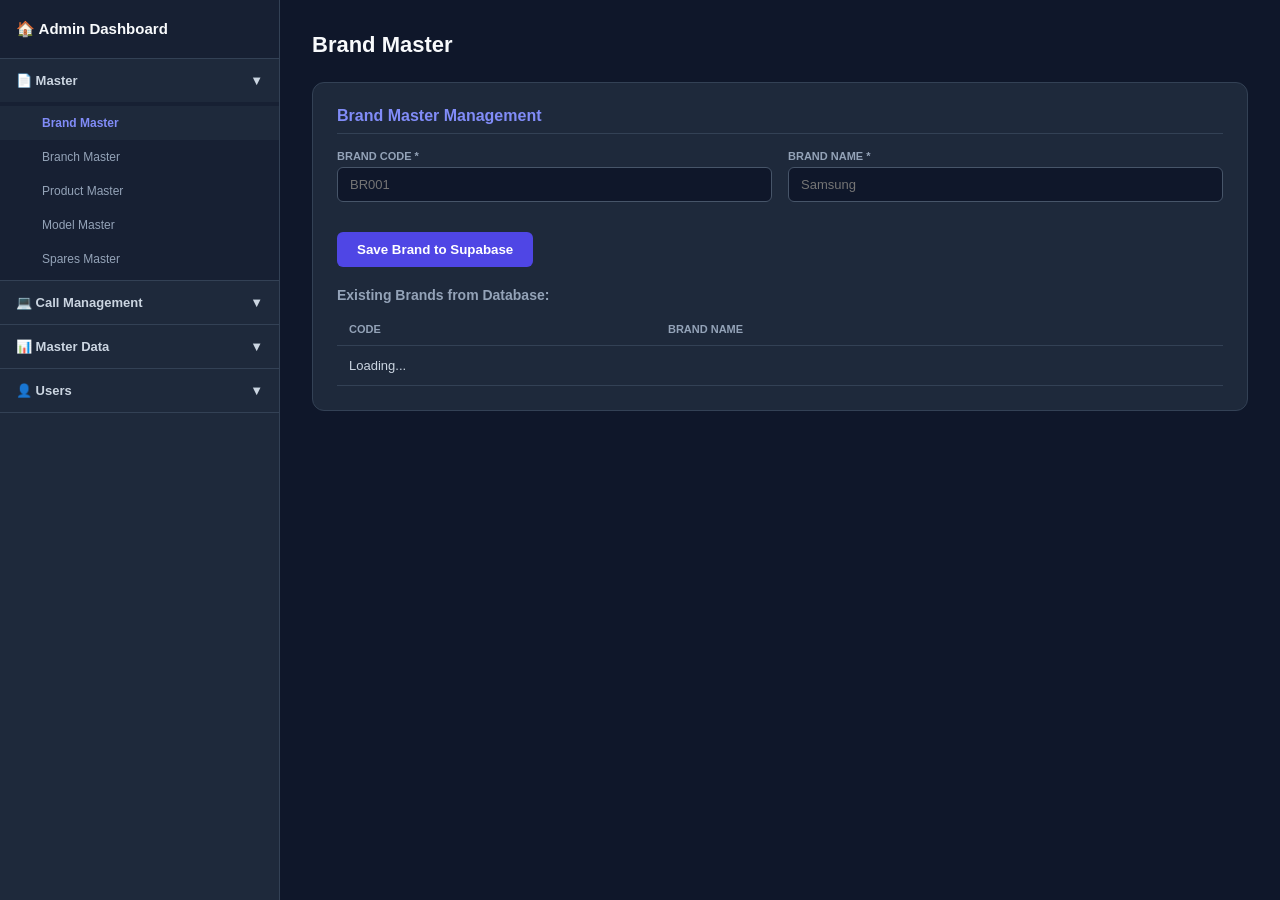
<file: Index.html>
<!DOCTYPE html>
<html>
<head>
  <base target="_top">
  <meta charset="utf-8">
  <title>QUICKSERVES OS - Admin Panel</title>
  <style>
    * { box-sizing: border-box; margin: 0; padding: 0; font-family: -apple-system, BlinkMacSystemFont, "Segoe UI", Roboto, sans-serif; }
    body { background-color: #0f172a; color: #f8fafc; min-height: 100vh; display: flex; }
    
    .sidebar { width: 280px; background-color: #1e293b; border-right: 1px solid #334155; overflow-y: auto; height: 100vh; position: fixed; }
    .sidebar-brand { font-size: 15px; font-weight: bold; color: #f8fafc; padding: 20px 16px; background: #172033; display: flex; align-items: center; gap: 10px; border-bottom: 1px solid #334155; }
    
    .menu-dropdown { border-bottom: 1px solid #334155; }
    .menu-header { padding: 14px 16px; color: #cbd5e1; font-size: 13px; font-weight: 600; cursor: pointer; display: flex; align-items: center; justify-content: space-between; transition: 0.2s; }
    .menu-header:hover { background-color: #334155; color: #fff; }
    
    .submenu { display: none; background-color: #172033; padding: 4px 0; }
    .submenu.open { display: block; }
    .submenu-item { padding: 10px 16px 10px 42px; color: #94a3b8; font-size: 12px; cursor: pointer; transition: 0.2s; }
    .submenu-item:hover { color: #f8fafc; background-color: #1e293b; }
    .submenu-item.active { color: #818cf8; font-weight: 600; background-color: #1e293b; }

    .main { flex: 1; margin-left: 280px; padding: 32px; overflow-y: auto; }
    .header { display: flex; justify-content: space-between; align-items: center; margin-bottom: 24px; }
    .header h1 { font-size: 22px; font-weight: 700; color: #f8fafc; }
    
    .panel-card { background-color: #1e293b; border: 1px solid #334155; border-radius: 12px; padding: 24px; margin-bottom: 20px; }
    .panel-title { font-size: 16px; font-weight: 600; color: #818cf8; margin-bottom: 16px; border-bottom: 1px solid #334155; padding-bottom: 8px; }
    
    .form-grid { display: grid; grid-template-columns: repeat(2, 1fr); gap: 16px; margin-bottom: 16px; }
    .form-group { margin-bottom: 14px; }
    label { display: block; font-size: 11px; font-weight: 600; color: #94a3b8; margin-bottom: 5px; text-transform: uppercase; }
    input, select { width: 100%; background: #0f172a; border: 1px solid #475569; color: #f8fafc; padding: 9px 12px; border-radius: 6px; font-size: 13px; }
    
    .action-btn { background-color: #4f46e5; color: white; border: none; padding: 10px 20px; border-radius: 6px; font-weight: 600; cursor: pointer; }
    .action-btn:hover { background-color: #4338ca; }
    
    table { width: 100%; border-collapse: collapse; margin-top: 10px; }
    th { text-align: left; padding: 10px 12px; font-size: 11px; font-weight: 700; color: #94a3b8; border-bottom: 1px solid #334155; text-transform: uppercase; }
    td { padding: 12px; font-size: 13px; color: #cbd5e1; border-bottom: 1px solid #334155; }
  </style>
</head>
<body>

  <!-- ADMIN SIDEBAR WITH ALL MENUS -->
  <div class="sidebar">
    <div class="sidebar-brand">🏠 Admin Dashboard</div>

    <!-- MASTER MENU -->
    <div class="menu-dropdown">
      <div class="menu-header" onclick="toggleSubmenu('masterSub')"><span>📄 Master</span> <span>▼</span></div>
      <div class="submenu open" id="masterSub">
        <div class="submenu-item active" onclick="switchView('Brand Master', this)">Brand Master</div>
        <div class="submenu-item" onclick="switchView('Branch Master', this)">Branch Master</div>
        <div class="submenu-item" onclick="switchView('Product Master', this)">Product Master</div>
        <div class="submenu-item" onclick="switchView('Model Master', this)">Model Master</div>
        <div class="submenu-item" onclick="switchView('Spares Master', this)">Spares Master</div>
      </div>
    </div>

    <!-- CALL MANAGEMENT MENU -->
    <div class="menu-dropdown">
      <div class="menu-header" onclick="toggleSubmenu('callSub')"><span>💻 Call Management</span> <span>▼</span></div>
      <div class="submenu" id="callSub">
        <div class="submenu-item" onclick="switchView('Call Registration', this)">Call Registration</div>
        <div class="submenu-item" onclick="switchView('Call View', this)">Call View</div>
        <div class="submenu-item" onclick="switchView('Call Allotment', this)">Call Allotment</div>
      </div>
    </div>

    <!-- MASTER DATA MENU -->
    <div class="menu-dropdown">
      <div class="menu-header" onclick="toggleSubmenu('masterDataSub')"><span>📊 Master Data</span> <span>▼</span></div>
      <div class="submenu" id="masterDataSub">
        <div class="submenu-item" onclick="switchView('Master Data Download', this)">Master Data Download</div>
      </div>
    </div>

    <!-- USERS MENU -->
    <div class="menu-dropdown">
      <div class="menu-header" onclick="toggleSubmenu('usersSub')"><span>👤 Users</span> <span>▼</span></div>
      <div class="submenu" id="usersSub">
        <div class="submenu-item" onclick="switchView('Create User', this)">Create User</div>
        <div class="submenu-item" onclick="switchView('Update User', this)">Update User</div>
      </div>
    </div>
  </div>

  <!-- MAIN AREA -->
  <div class="main">
    <div class="header"><h1 id="currentTitle">Brand Master</h1></div>
    <div id="dynamicContentArea" class="panel-card"></div>
  </div>

  <script>
    function toggleSubmenu(id) {
      document.getElementById(id).classList.toggle('open');
    }

    function switchView(title, el) {
      document.querySelectorAll('.submenu-item').forEach(item => item.classList.remove('active'));
      if(el) el.classList.add('active');
      
      document.getElementById('currentTitle').innerText = title;
      var contentArea = document.getElementById('dynamicContentArea');
      
      if(title === 'Brand Master') {
        contentArea.innerHTML = `
          <div class="panel-title">Brand Master Management</div>
          <form id="brandForm" onsubmit="saveBrand(event)">
            <div class="form-grid">
              <div class="form-group"><label>Brand Code *</label><input type="text" id="brandCode" placeholder="BR001" required></div>
              <div class="form-group"><label>Brand Name *</label><input type="text" id="brandName" placeholder="Samsung" required></div>
            </div>
            <button type="submit" class="action-btn">Save Brand to Supabase</button>
          </form>
          <h3 style="margin-top:20px; font-size:14px; color:#94a3b8;">Existing Brands from Database:</h3>
          <table><thead><tr><th>Code</th><th>Brand Name</th></tr></thead><tbody id="brandTableBody"><tr><td colspan="2">Loading...</td></tr></tbody></table>`;
        loadBrands();
      } else if(title === 'Create User' || title === 'Update User') {
        contentArea.innerHTML = `
          <div class="panel-title">${title} Panel</div>
          <form onsubmit="alert('User operation ready!'); return false;">
            <div class="form-grid">
              <div class="form-group"><label>User Code *</label><input type="text" placeholder="USR001" required></div>
              <div class="form-group"><label>Full Name *</label><input type="text" placeholder="Full Name" required></div>
              <div class="form-group"><label>Email *</label><input type="email" placeholder="Email" required></div>
              <div class="form-group"><label>Role *</label><select><option>Admin</option><option>Engineer</option><option>Operator</option></select></div>
            </div>
            <button type="submit" class="action-btn">${title}</button>
          </form>`;
      } else if(title === 'Call Registration') {
        contentArea.innerHTML = `
          <div class="panel-title">Service Call Registration</div>
          <form onsubmit="alert('Call registered successfully!'); return false;">
            <div class="form-grid">
              <div class="form-group"><label>Customer Name *</label><input type="text" placeholder="Customer Name" required></div>
              <div class="form-group"><label>Mobile Number *</label><input type="text" placeholder="Mobile Number" required></div>
              <div class="form-group"><label>Brand *</label><input type="text" placeholder="Brand Name" required></div>
              <div class="form-group"><label>City *</label><input type="text" placeholder="City" required></div>
            </div>
            <button type="submit" class="action-btn">Register Call</button>
          </form>`;
      } else {
        contentArea.innerHTML = `
          <div class="panel-title">${title} Panel</div>
          <p style="color:#cbd5e1; font-size:14px;">Yeh window <b>${title}</b> ke liye active hai.</p>`;
      }
    }

    function saveBrand(event) {
      event.preventDefault();
      var code = document.getElementById('brandCode').value;
      var name = document.getElementById('brandName').value;

      google.script.run
        .withSuccessHandler(function(res) {
          if (res.success) {
            alert('Brand successfully saved to Supabase!');
            document.getElementById('brandForm').reset();
            loadBrands();
          } else {
            alert('Error: ' + res.message);
          }
        })
        .withFailureHandler(function(err) { alert('Failed: ' + err.message); })
        .saveBrandServer(code, name);
    }

    function loadBrands() {
      google.script.run
        .withSuccessHandler(function(data) {
          var tbody = document.getElementById('brandTableBody');
          if (!tbody) return;
          if (!data || data.length === 0) {
            tbody.innerHTML = '<tr><td colspan="2">No brands found in database.</td></tr>';
            return;
          }
          tbody.innerHTML = '';
          data.forEach(function(row) {
            tbody.innerHTML += '<tr><td>' + row.brand_code + '</td><td>' + row.brand_name + '</td></tr>';
          });
        })
        .getBrandsServer();
    }

    // Load initial view
    window.onload = function() {
      switchView('Brand Master', document.querySelector('.submenu-item'));
    };
  </script>
</body>
</html>
</file>
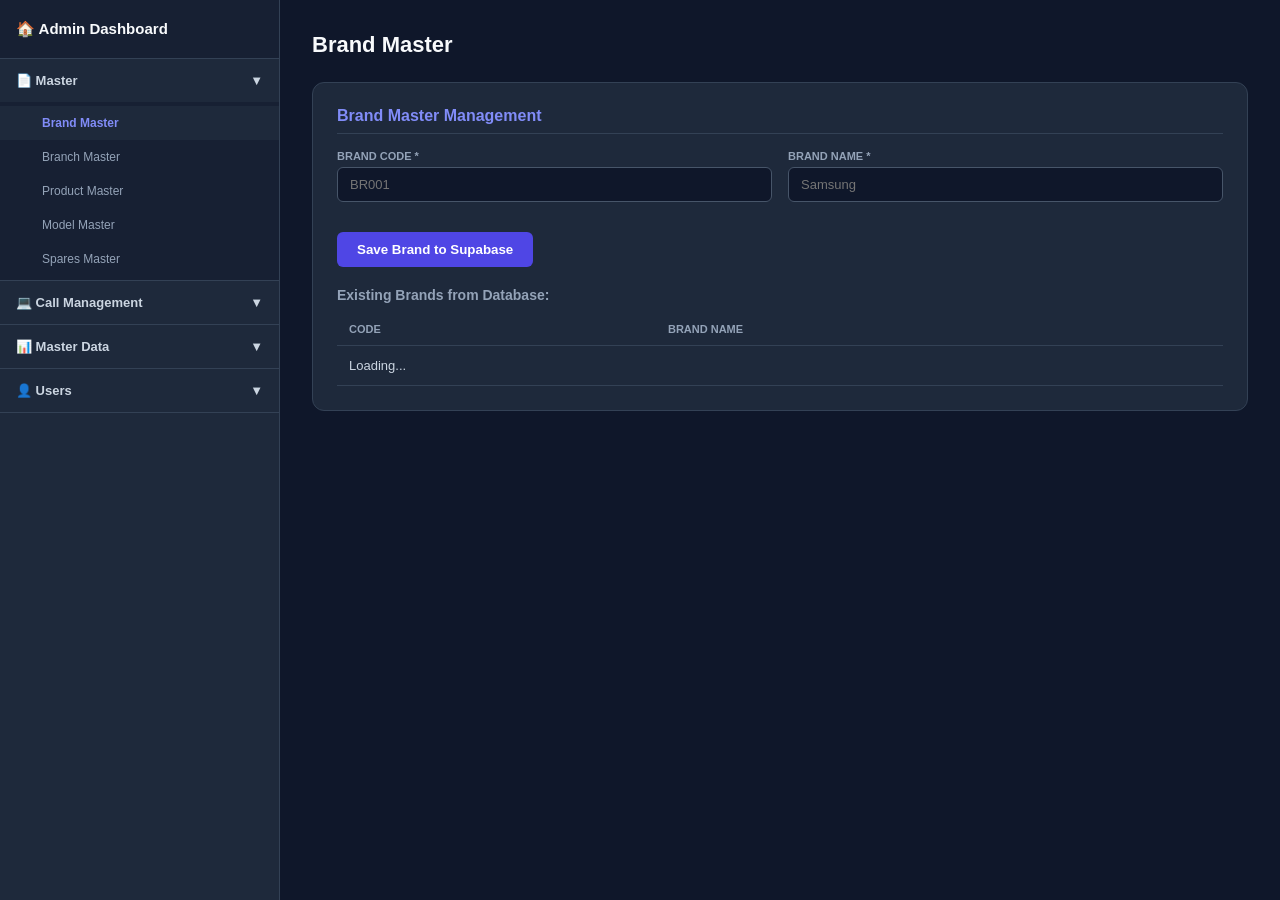
<file: gemini-code-1786320805284.html>
<!DOCTYPE html>
<html>
<head>
  <base target="_top">
  <meta charset="utf-8">
  <title>QUICKSERVES OS - Admin Panel</title>
  <style>
    * { box-sizing: border-box; margin: 0; padding: 0; font-family: -apple-system, BlinkMacSystemFont, "Segoe UI", Roboto, sans-serif; }
    body { background-color: #0f172a; color: #f8fafc; min-height: 100vh; display: flex; }
    
    .sidebar { width: 280px; background-color: #1e293b; border-right: 1px solid #334155; overflow-y: auto; height: 100vh; position: fixed; }
    .sidebar-brand { font-size: 15px; font-weight: bold; color: #f8fafc; padding: 20px 16px; background: #172033; display: flex; align-items: center; gap: 10px; border-bottom: 1px solid #334155; }
    
    .menu-dropdown { border-bottom: 1px solid #334155; }
    .menu-header { padding: 14px 16px; color: #cbd5e1; font-size: 13px; font-weight: 600; cursor: pointer; display: flex; align-items: center; justify-content: space-between; transition: 0.2s; }
    .menu-header:hover { background-color: #334155; color: #fff; }
    
    .submenu { display: none; background-color: #172033; padding: 4px 0; }
    .submenu.open { display: block; }
    .submenu-item { padding: 10px 16px 10px 42px; color: #94a3b8; font-size: 12px; cursor: pointer; transition: 0.2s; }
    .submenu-item:hover { color: #f8fafc; background-color: #1e293b; }
    .submenu-item.active { color: #818cf8; font-weight: 600; background-color: #1e293b; }

    .main { flex: 1; margin-left: 280px; padding: 32px; overflow-y: auto; }
    .header { display: flex; justify-content: space-between; align-items: center; margin-bottom: 24px; }
    .header h1 { font-size: 22px; font-weight: 700; color: #f8fafc; }
    
    .panel-card { background-color: #1e293b; border: 1px solid #334155; border-radius: 12px; padding: 24px; margin-bottom: 20px; }
    .panel-title { font-size: 16px; font-weight: 600; color: #818cf8; margin-bottom: 16px; border-bottom: 1px solid #334155; padding-bottom: 8px; }
    
    .form-grid { display: grid; grid-template-columns: repeat(2, 1fr); gap: 16px; margin-bottom: 16px; }
    .form-group { margin-bottom: 14px; }
    label { display: block; font-size: 11px; font-weight: 600; color: #94a3b8; margin-bottom: 5px; text-transform: uppercase; }
    input, select { width: 100%; background: #0f172a; border: 1px solid #475569; color: #f8fafc; padding: 9px 12px; border-radius: 6px; font-size: 13px; }
    
    .action-btn { background-color: #4f46e5; color: white; border: none; padding: 10px 20px; border-radius: 6px; font-weight: 600; cursor: pointer; }
    .action-btn:hover { background-color: #4338ca; }
    
    table { width: 100%; border-collapse: collapse; margin-top: 10px; }
    th { text-align: left; padding: 10px 12px; font-size: 11px; font-weight: 700; color: #94a3b8; border-bottom: 1px solid #334155; text-transform: uppercase; }
    td { padding: 12px; font-size: 13px; color: #cbd5e1; border-bottom: 1px solid #334155; }
  </style>
</head>
<body>

  <!-- ADMIN SIDEBAR WITH ALL MENUS -->
  <div class="sidebar">
    <div class="sidebar-brand">🏠 Admin Dashboard</div>

    <!-- MASTER MENU -->
    <div class="menu-dropdown">
      <div class="menu-header" onclick="toggleSubmenu('masterSub')"><span>📄 Master</span> <span>▼</span></div>
      <div class="submenu open" id="masterSub">
        <div class="submenu-item active" onclick="switchView('Brand Master', this)">Brand Master</div>
        <div class="submenu-item" onclick="switchView('Branch Master', this)">Branch Master</div>
        <div class="submenu-item" onclick="switchView('Product Master', this)">Product Master</div>
        <div class="submenu-item" onclick="switchView('Model Master', this)">Model Master</div>
        <div class="submenu-item" onclick="switchView('Spares Master', this)">Spares Master</div>
      </div>
    </div>

    <!-- CALL MANAGEMENT MENU -->
    <div class="menu-dropdown">
      <div class="menu-header" onclick="toggleSubmenu('callSub')"><span>💻 Call Management</span> <span>▼</span></div>
      <div class="submenu" id="callSub">
        <div class="submenu-item" onclick="switchView('Call Registration', this)">Call Registration</div>
        <div class="submenu-item" onclick="switchView('Call View', this)">Call View</div>
        <div class="submenu-item" onclick="switchView('Call Allotment', this)">Call Allotment</div>
      </div>
    </div>

    <!-- MASTER DATA MENU -->
    <div class="menu-dropdown">
      <div class="menu-header" onclick="toggleSubmenu('masterDataSub')"><span>📊 Master Data</span> <span>▼</span></div>
      <div class="submenu" id="masterDataSub">
        <div class="submenu-item" onclick="switchView('Master Data Download', this)">Master Data Download</div>
      </div>
    </div>

    <!-- USERS MENU -->
    <div class="menu-dropdown">
      <div class="menu-header" onclick="toggleSubmenu('usersSub')"><span>👤 Users</span> <span>▼</span></div>
      <div class="submenu" id="usersSub">
        <div class="submenu-item" onclick="switchView('Create User', this)">Create User</div>
        <div class="submenu-item" onclick="switchView('Update User', this)">Update User</div>
      </div>
    </div>
  </div>

  <!-- MAIN AREA -->
  <div class="main">
    <div class="header"><h1 id="currentTitle">Brand Master</h1></div>
    <div id="dynamicContentArea" class="panel-card"></div>
  </div>

  <script>
    function toggleSubmenu(id) {
      document.getElementById(id).classList.toggle('open');
    }

    function switchView(title, el) {
      document.querySelectorAll('.submenu-item').forEach(item => item.classList.remove('active'));
      if(el) el.classList.add('active');
      
      document.getElementById('currentTitle').innerText = title;
      var contentArea = document.getElementById('dynamicContentArea');
      
      if(title === 'Brand Master') {
        contentArea.innerHTML = `
          <div class="panel-title">Brand Master Management</div>
          <form id="brandForm" onsubmit="saveBrand(event)">
            <div class="form-grid">
              <div class="form-group"><label>Brand Code *</label><input type="text" id="brandCode" placeholder="BR001" required></div>
              <div class="form-group"><label>Brand Name *</label><input type="text" id="brandName" placeholder="Samsung" required></div>
            </div>
            <button type="submit" class="action-btn">Save Brand to Supabase</button>
          </form>
          <h3 style="margin-top:20px; font-size:14px; color:#94a3b8;">Existing Brands from Database:</h3>
          <table><thead><tr><th>Code</th><th>Brand Name</th></tr></thead><tbody id="brandTableBody"><tr><td colspan="2">Loading...</td></tr></tbody></table>`;
        loadBrands();
      } else if(title === 'Create User' || title === 'Update User') {
        contentArea.innerHTML = `
          <div class="panel-title">${title} Panel</div>
          <form onsubmit="alert('User operation ready!'); return false;">
            <div class="form-grid">
              <div class="form-group"><label>User Code *</label><input type="text" placeholder="USR001" required></div>
              <div class="form-group"><label>Full Name *</label><input type="text" placeholder="Full Name" required></div>
              <div class="form-group"><label>Email *</label><input type="email" placeholder="Email" required></div>
              <div class="form-group"><label>Role *</label><select><option>Admin</option><option>Engineer</option><option>Operator</option></select></div>
            </div>
            <button type="submit" class="action-btn">${title}</button>
          </form>`;
      } else if(title === 'Call Registration') {
        contentArea.innerHTML = `
          <div class="panel-title">Service Call Registration</div>
          <form onsubmit="alert('Call registered successfully!'); return false;">
            <div class="form-grid">
              <div class="form-group"><label>Customer Name *</label><input type="text" placeholder="Customer Name" required></div>
              <div class="form-group"><label>Mobile Number *</label><input type="text" placeholder="Mobile Number" required></div>
              <div class="form-group"><label>Brand *</label><input type="text" placeholder="Brand Name" required></div>
              <div class="form-group"><label>City *</label><input type="text" placeholder="City" required></div>
            </div>
            <button type="submit" class="action-btn">Register Call</button>
          </form>`;
      } else {
        contentArea.innerHTML = `
          <div class="panel-title">${title} Panel</div>
          <p style="color:#cbd5e1; font-size:14px;">Yeh window <b>${title}</b> ke liye active hai.</p>`;
      }
    }

    function saveBrand(event) {
      event.preventDefault();
      var code = document.getElementById('brandCode').value;
      var name = document.getElementById('brandName').value;

      google.script.run
        .withSuccessHandler(function(res) {
          if (res.success) {
            alert('Brand successfully saved to Supabase!');
            document.getElementById('brandForm').reset();
            loadBrands();
          } else {
            alert('Error: ' + res.message);
          }
        })
        .withFailureHandler(function(err) { alert('Failed: ' + err.message); })
        .saveBrandServer(code, name);
    }

    function loadBrands() {
      google.script.run
        .withSuccessHandler(function(data) {
          var tbody = document.getElementById('brandTableBody');
          if (!tbody) return;
          if (!data || data.length === 0) {
            tbody.innerHTML = '<tr><td colspan="2">No brands found in database.</td></tr>';
            return;
          }
          tbody.innerHTML = '';
          data.forEach(function(row) {
            tbody.innerHTML += '<tr><td>' + row.brand_code + '</td><td>' + row.brand_name + '</td></tr>';
          });
        })
        .getBrandsServer();
    }

    // Load initial view
    window.onload = function() {
      switchView('Brand Master', document.querySelector('.submenu-item'));
    };
  </script>
</body>
</html>
</file>
